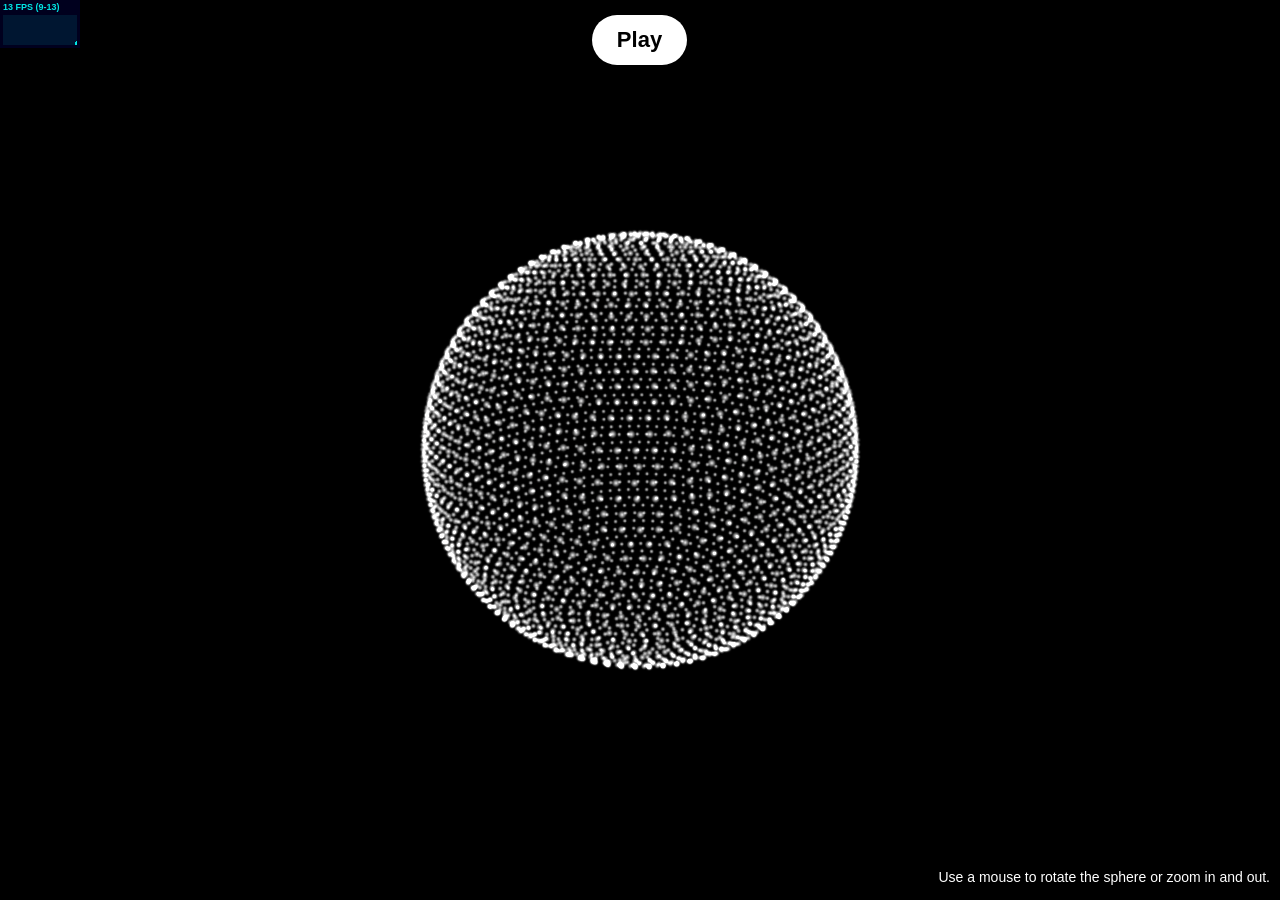
<file: index.html>
<!DOCTYPE html>
<html>
    <head>
        <meta charset="utf-8" />
        <title>Jérôme Parent-Lévesque's Portfolio</title>
        <link rel="stylesheet" href="audioSphere.css" />
    </head>

    <body>
        <div id="play">Play</div>
        <audio id="audio" controls src="res/bensound-funnysong.mp3"></audio>
        <div id="info">Use a mouse to rotate the sphere or zoom in and out.</div>

        <script src="libs/three.min.js"></script>
        <script src="libs/stats.min.js"></script>
        <script src="libs/OrbitControl.js"></script>

        <script src="audioSphere.js"></script>
    </body>
</html>
</file>
<file: audioSphere.css>
body {
    margin: 0;
    overflow: hidden;
}

#stats {
    position: fixed;
    top: 0;
    left: 0;
}

#play {
    position: fixed;
    width: 95px;
    height: 50px;
    line-height: 50px;
    font-weight: bold;
    font-family: sans-serif;
    left: 50%;
    margin-left: -48px;
    top: 15px;
    cursor: pointer;
    background-color: white;
    border-radius: 25px;
    text-align: center;
    font-size: 22px;
}

#info {
    color: white;
    position: fixed;
    bottom: 15px;
    right: 10px;
    font-family: sans-serif;
    font-size: 14px;
}

audio {
    position: fixed;
    width: 300px;
    left: 50%;
    top: 15px;
    margin-left: -150px;
    display: none; /* Start hidden */
}
</file>
